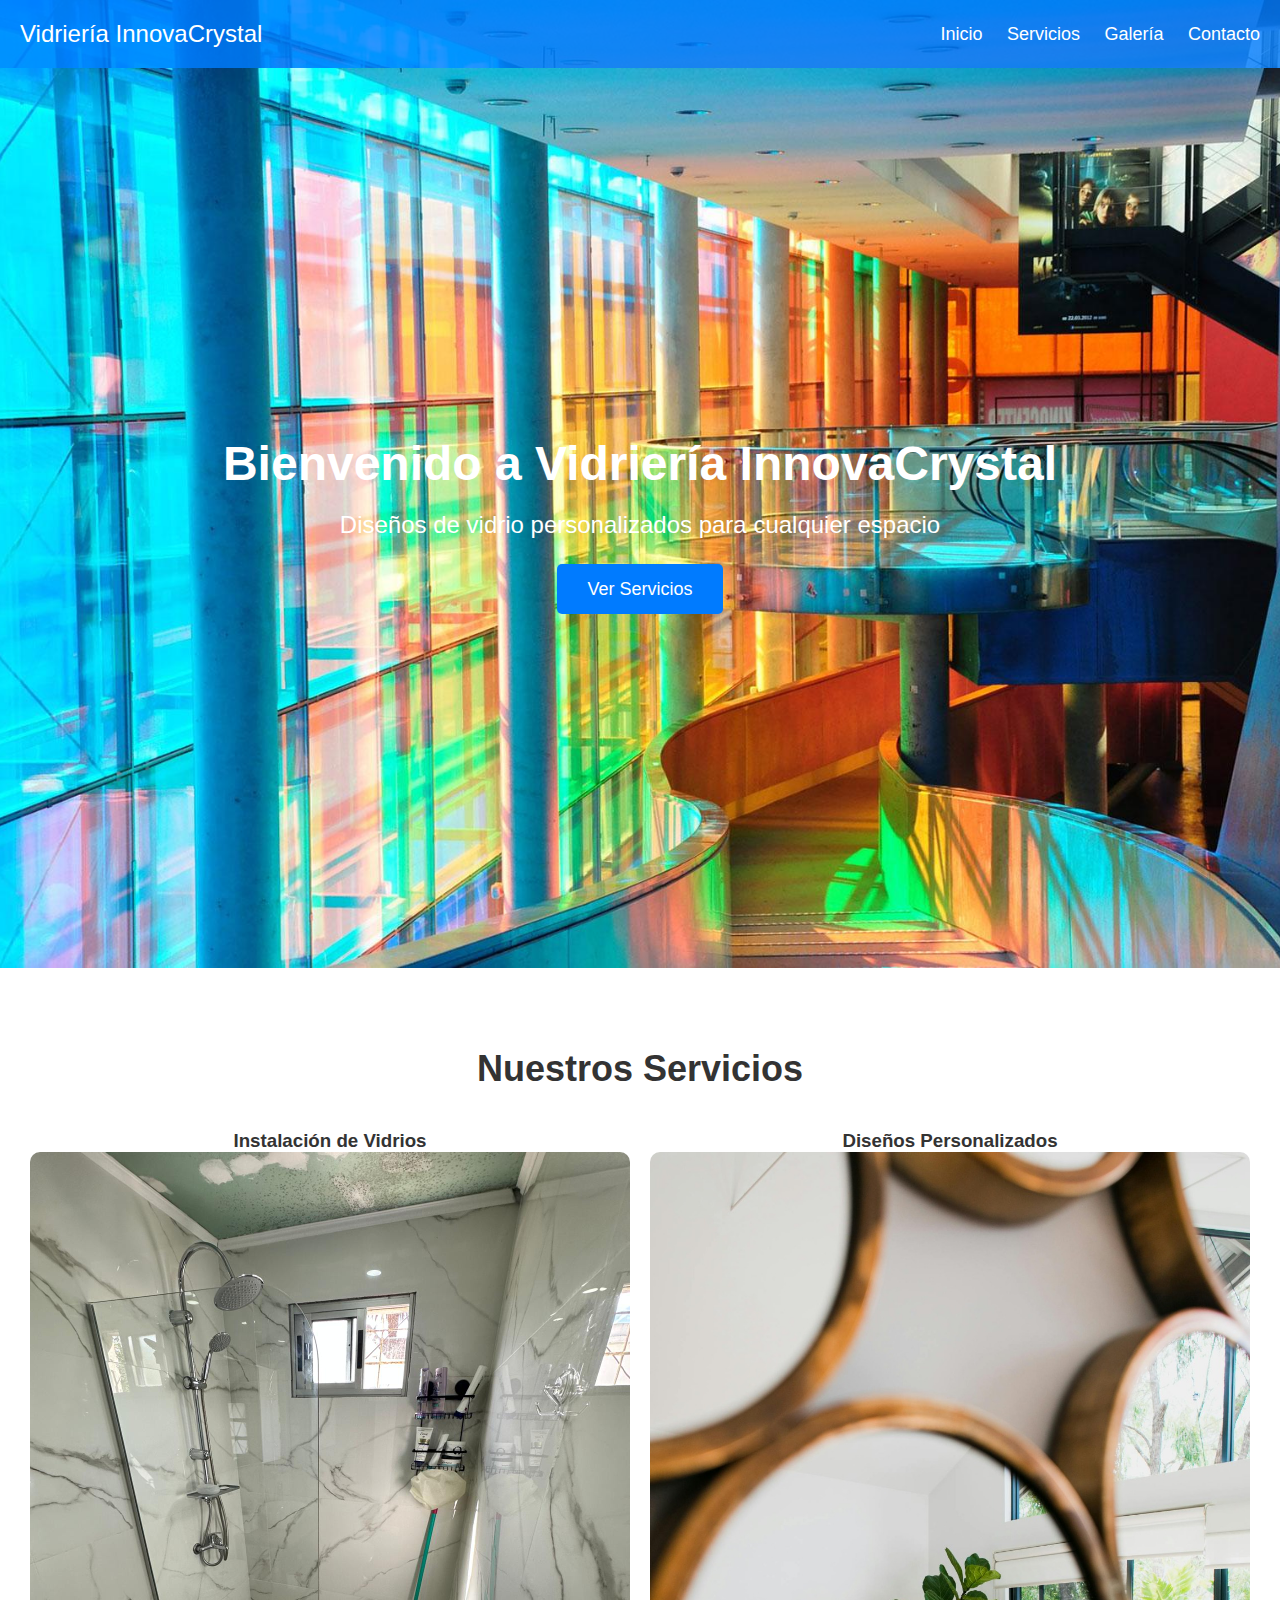
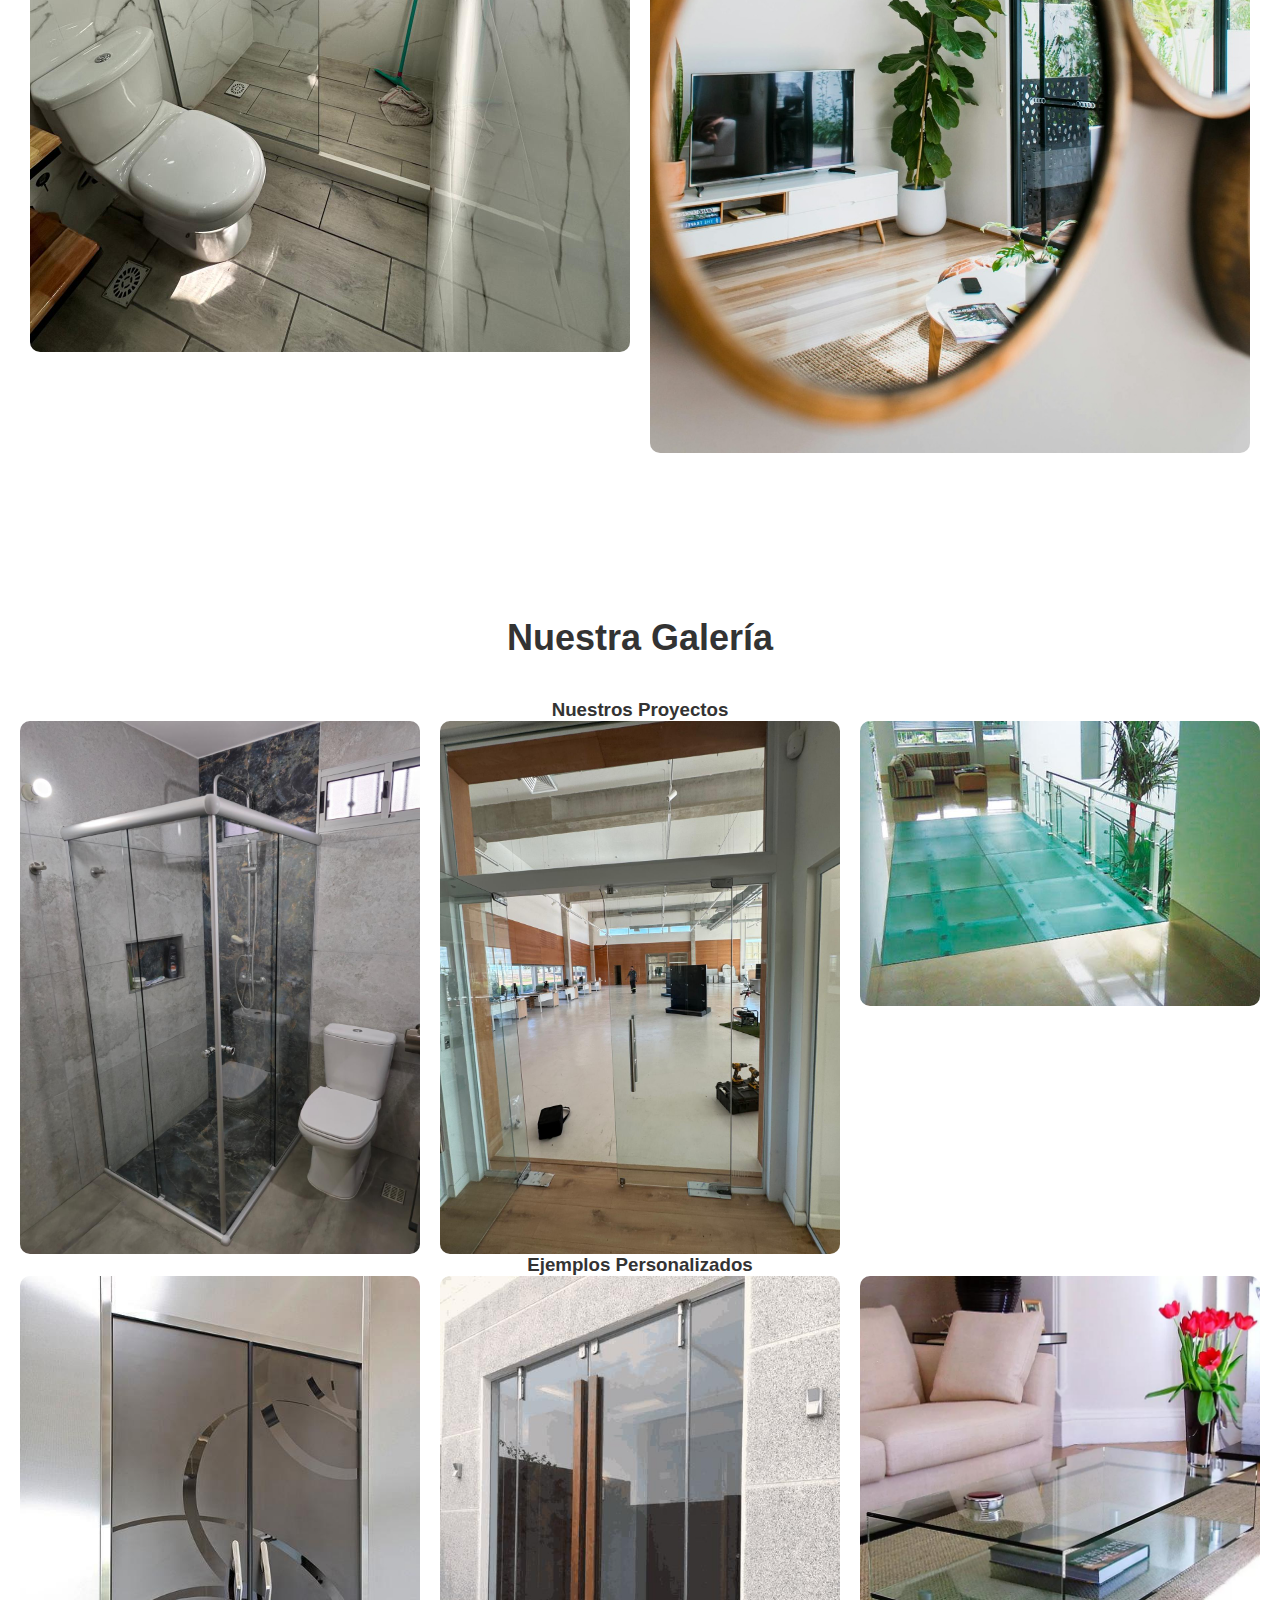
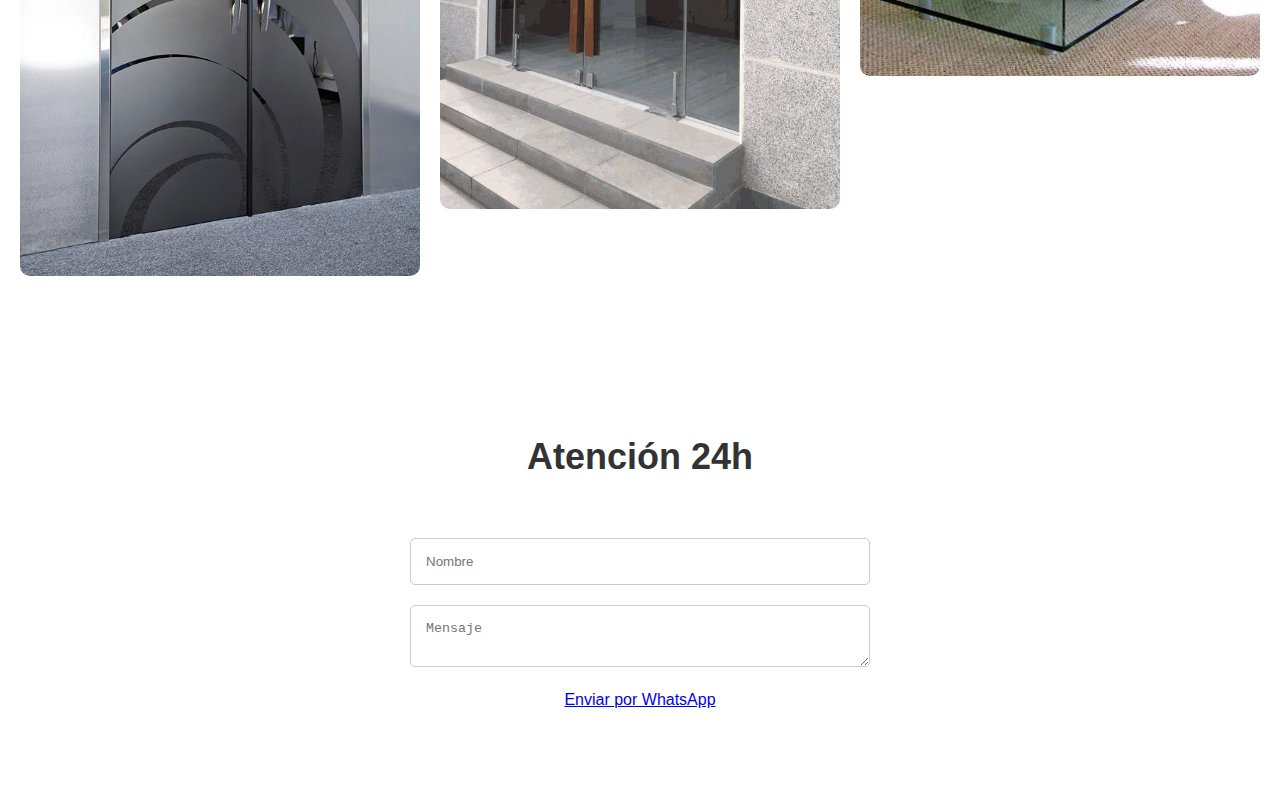
<file: index (1).html>
<!DOCTYPE html>
<html lang="es">
<head>
    <meta charset="UTF-8">
    <meta name="viewport" content="width=device-width, initial-scale=1.0">
    <title>Vidriería InnovaCrystal</title>
    <link rel="stylesheet" href="styles.css">
</head>
<body>

    <!-- Menú de Navegación -->
    <nav>
        <div class="logo">Vidriería InnovaCrystal</div>
        <ul>
            <li><a href="#inicio">Inicio</a></li>
            <li><a href="#servicios">Servicios</a></li>
            <li><a href="#galeria">Galería</a></li>
            <li><a href="#contacto">Contacto</a></li>
        </ul>
    </nav>

    <!-- Sección de Inicio -->
    <header id="inicio">
        <div class="header-content">
            <h1>Bienvenido a Vidriería InnovaCrystal</h1>
            <p>Diseños de vidrio personalizados para cualquier espacio</p>
            <a href="#servicios" class="btn">Ver Servicios</a>
        </div>
    </header>

    <!-- Sección de Servicios -->
    <section id="servicios" class="section">
        <h2>Nuestros Servicios</h2>
        <div class="services-menu">
            <div class="service">
                <a href="#instalacion-vidrios" class="service-link">
                    <h3>Instalación de Vidrios</h3>
                    <img src="imagenes/baño trabajo.jpeg" alt="Instalación de Vidrios">
                </a>
            </div>
            <div class="service">
                <a href="#disenos-personalizados" class="service-link">
                    <h3>Diseños Personalizados</h3>
                    <img src="imagenes/circulo trabajo.jpeg" alt="Diseños Personalizados">
                </a>
            </div>
        </div>

        <!-- Sub-sección de Instalación de Vidrios -->
        <div id="instalacion-vidrios" class="service-detail">
            <h3>Instalación de Vidrios</h3>
            <p>Realizamos instalación de vidrios de alta calidad para cualquier tipo de estructura: ventanas, puertas, mamparas, y más.</p>
            <img src="imagenes/baño trabajo.jpeg" alt="Instalación de Vidrios">
        </div>

        <!-- Sub-sección de Diseños Personalizados -->
        <div id="disenos-personalizados" class="service-detail">
            <h3>Diseños Personalizados</h3>
            <p>Ofrecemos diseños personalizados de vidrio que se ajustan a cualquier tipo de espacio y estilo.</p>
            <img src="imagenes/circulo trabajo.jpeg" alt="Diseños Personalizados">
        </div>
    </section>

    <!-- Sección de Galería con División -->
    <section id="galeria" class="section">
        <h2>Nuestra Galería</h2>

        <!-- Sub-sección de Nuestros Proyectos -->
        <h3>Nuestros Proyectos</h3>
        <div class="gallery-container">
            <img src="imagenes/mampara trabajo.jpeg" alt="Proyecto 1" data-model="Mampara de Vidrio" data-image="imagenes/mampara trabajo.jpeg">
            <img src="imagenes/puerta local trabajo.jpeg" alt="Proyecto 2" data-model="Puerta de Vidrio" data-image="imagenes/puerta local trabajo.jpeg">
            <img src="imagenes/piso vidrio ejem.jpeg" alt="Proyecto 3" data-model="Piso de Vidrio" data-image="imagenes/piso vidrio ejem.jpeg">
        </div>

        <!-- Sub-sección de Ejemplos Personalizados -->
        <h3>Ejemplos Personalizados</h3>
        <div class="gallery-container">
            <img src="imagenes/puerta con arenado ejem.jpeg" alt="Ejemplo Personalizado 1" data-model="Puerta con Arenado" data-image="imagenes/puerta con arenado ejem.jpeg">
            <img src="imagenes/puerta con madera ejemplo.jpeg" alt="Ejemplo Personalizado 2" data-model="Puerta con Madera" data-image="imagenes/puerta con madera ejemplo.jpeg">
            <img src="imagenes/mesa vidrio ejemplo.jpeg" alt="Ejemplo Personalizado 3" data-model="Mesa de Vidrio" data-image="imagenes/mesa vidrio ejemplo.jpeg">
        </div>
    </section>

   <!-- Sección de Contacto -->
   <section id="contacto" class="section">
        <h2>Atención 24h</h2>
        <form id="contact-form">
            <input type="text" id="nombre" placeholder="Nombre" required>
            <textarea id="mensaje" placeholder="Mensaje" required></textarea>
            <a href="#" id="whatsapp-link" class="btn">Enviar por WhatsApp</a>
        </form>
    </section>

<!-- Script para manejar el envío por WhatsApp -->
<script>
    // Enviar formulario de contacto por WhatsApp
    document.getElementById('whatsapp-link').addEventListener('click', function(event) {
        event.preventDefault();
        const nombre = document.getElementById('nombre').value;
        const mensaje = document.getElementById('mensaje').value;
        const whatsappMessage = `Hola, soy ${nombre}. ${mensaje}`;
        const whatsappUrl = `https://wa.me/59898948048?text=${encodeURIComponent(whatsappMessage)}`;
        window.open(whatsappUrl, '_blank');
    });

    // Enviar mensaje de WhatsApp al hacer clic en una imagen de la galería
    document.querySelectorAll('.gallery-container img').forEach(function(img) {
        img.addEventListener('click', function() {
            const modelo = img.getAttribute('data-model');
            const imagenUrl = img.getAttribute('data-image');
            const medidas = prompt(`Por favor, ingresa las medidas para el ${modelo}:`);

            if (medidas) {
                // Construir la URL completa de la imagen usando window.location.origin
                const fullImageUrl = `${window.location.origin}/${imagenUrl}`;
                
                const whatsappMessage = `🔹 *Consulta de modelo*: ${modelo}\n🔹 *Medidas*: ${medidas}\n🔹 *Enviado desde*: Vidriería InnovaCrystal\n🔹 *Imagen del modelo*: ${fullImageUrl}`;
                const whatsappUrl = `https://wa.me/59898948048?text=${encodeURIComponent(whatsappMessage)}`;
                window.open(whatsappUrl, '_blank');
            }
        });
    });
</script>
</file>
<file: styles.css>
/* Estilos globales */
* {
    margin: 0;
    padding: 0;
    box-sizing: border-box;
}

body {
    font-family: Arial, sans-serif;
    color: #333;
    background-image: url('imagenes/Fondo.jpeg'); /* Aplica el fondo */
    background-size: cover; /* Asegura que la imagen cubra toda la pantalla */
    background-position: center; /* Centra la imagen de fondo */
    background-attachment: fixed; /* Mantiene el fondo fijo al hacer scroll */
}

/* Navegación */
nav {
    display: flex;
    justify-content: space-between;
    align-items: center;
    background-color: rgba(0, 123, 255, 0.8); /* Hacer transparente el fondo del menú */
    padding: 20px;
}

nav .logo {
    font-size: 24px;
    color: white;
}

nav ul {
    list-style: none;
}

nav ul li {
    display: inline;
    margin-left: 20px;
}

nav ul li a {
    color: white;
    text-decoration: none;
    font-size: 18px;
}

nav ul li a:hover {
    text-decoration: underline;
}

/* Encabezado */
header {
    background-image: url('imagenes/Fondo.jpeg'); /* Si quieres que el encabezado tenga el mismo fondo */
    background-size: cover;
    background-position: center;
    height: 100vh;
    display: flex;
    justify-content: center;
    align-items: center;
    color: white;
    text-align: center;
}

.header-content h1 {
    font-size: 48px;
    margin-bottom: 20px;
    animation: slide-in 2s ease-in-out;
}

.header-content p {
    font-size: 24px;
    margin-bottom: 40px;
}

.header-content .btn {
    background-color: #007BFF;
    color: white;
    padding: 15px 30px;
    text-decoration: none;
    font-size: 18px;
    border-radius: 5px;
    transition: background-color 0.3s ease;
}

.header-content .btn:hover {
    background-color: #0056b3;
}

/* Animaciones */
@keyframes slide-in {
    from {
        opacity: 0;
        transform: translateY(-50px);
    }
    to {
        opacity: 1;
        transform: translateY(0);
    }
}

/* Sección de servicios */
.section {
    padding: 80px 20px;
    text-align: center;
    background-color: rgba(255, 255, 255, 0.8); /* Fondo claro semitransparente para mayor legibilidad */
}

.section h2 {
    font-size: 36px;
    margin-bottom: 40px;
}

/* Menú de servicios */
.services-menu {
    display: flex;
    justify-content: space-between;
    margin-top: 40px;
}

.service {
    flex: 1;
    margin: 0 10px;
    text-align: center;
}

.service-link {
    text-decoration: none;
    color: inherit;
}

.service img {
    width: 100%;
    height: auto;
    border-radius: 10px;
    transition: transform 0.3s ease;
}

.service img:hover {
    transform: scale(1.05);
}

.service-detail {
    display: none;
    margin-top: 40px;
    text-align: center;
}

.service-detail img {
    width: 50%;
    height: auto;
    border-radius: 10px;
}

/* Estilos para mostrar detalles */
#instalacion-vidrios:target,
#disenos-personalizados:target {
    display: block;
}

/* Galería */
.gallery-container {
    display: grid;
    grid-template-columns: repeat(3, 1fr);
    gap: 20px;
}

.gallery-container img {
    width: 100%;
    height: auto;
    border-radius: 10px;
    transition: transform 0.3s ease;
}

.gallery-container img:hover {
    transform: scale(1.05);
}

/* Sección de contacto */
form {
    max-width: 500px;
    margin: 0 auto;
    background-color: rgba(255, 255, 255, 0.8); /* Fondo claro para el formulario */
    padding: 20px;
    border-radius: 10px;
}

form input, form textarea {
    width: 100%;
    padding: 15px;
    margin-bottom: 20px;
    border: 1px solid #ccc;
    border-radius: 5px;
}

form button {
    background-color: #007BFF;
    color: white;
    padding: 15px 30px;
    border: none;
    border-radius: 5px;
    cursor: pointer;
}

form button:hover {
    background-color: #0056b3;
}

/* Botón flotante de WhatsApp */
.whatsapp-button {
    position: fixed;
    bottom: 20px;
    right: 20px;
    width: 60px;
    height: 60px;
    z-index: 100;
}

.whatsapp-button img {
    width: 100%;
    height: 100%;
    border-radius: 50%;
    box-shadow: 0px 4px 8px rgba(0, 0, 0, 0.3);
    transition: transform 0.3s ease;
}

.whatsapp-button img:hover {
    transform: scale(1.1);
}
</file>
